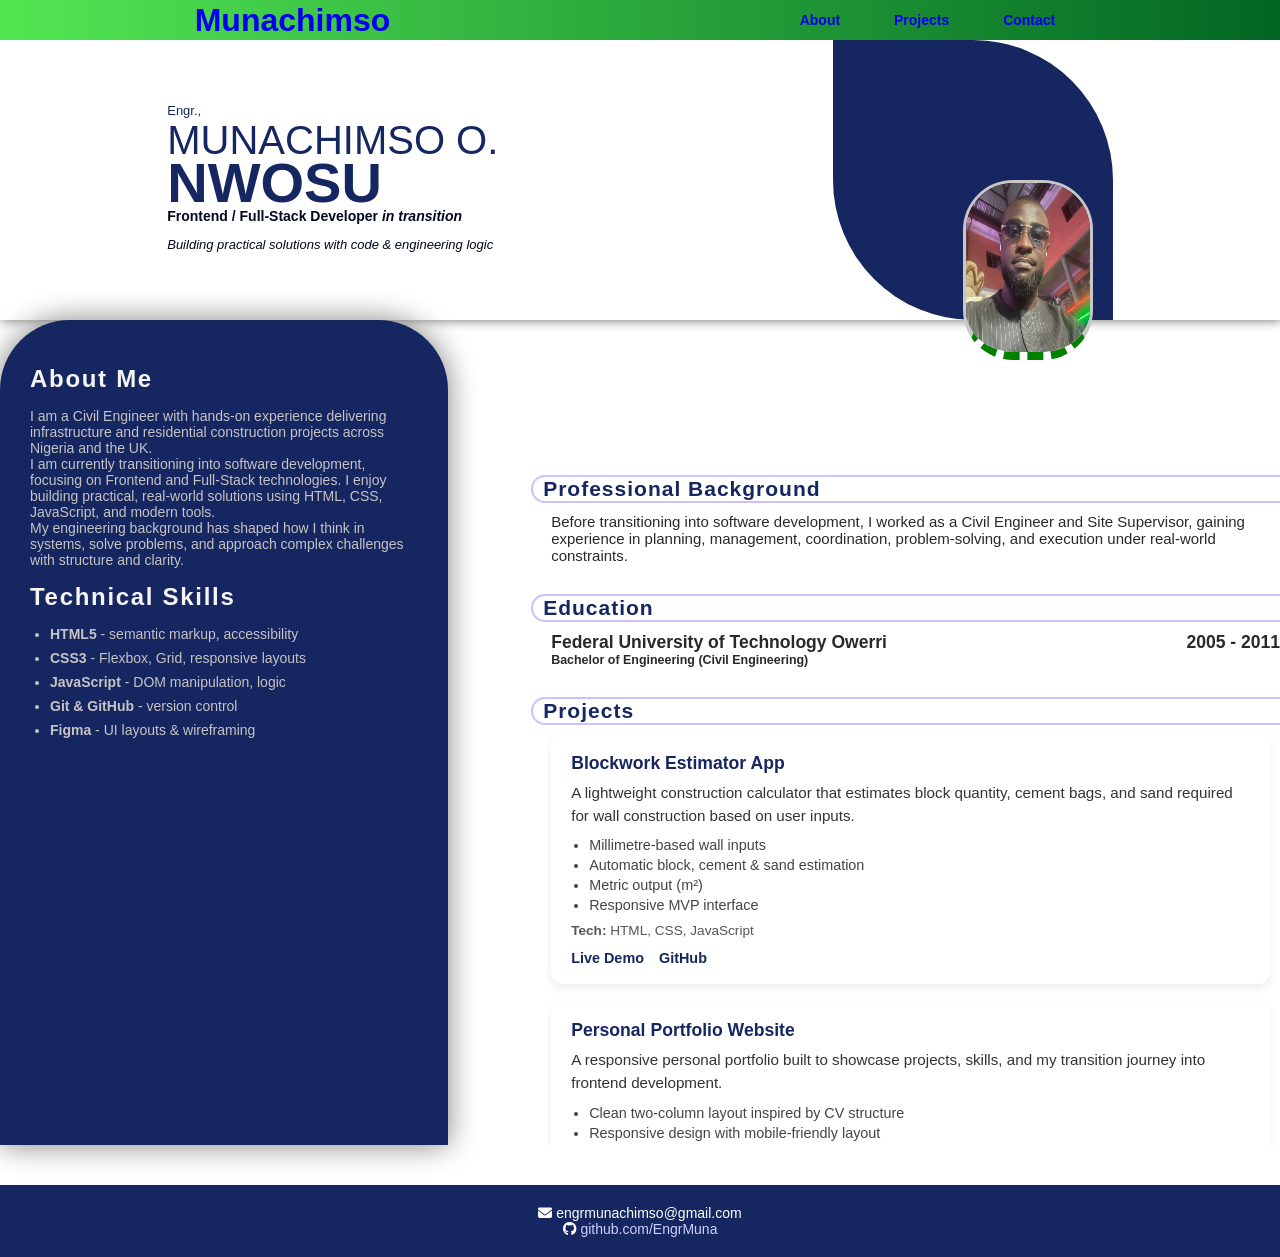
<file: index.html>
<!DOCTYPE html>
<html lang="en">
<head>
  <meta charset="UTF-8">
  <meta name="viewport" content="width=device-width, initial-scale=1.0">

  <link rel="stylesheet" href="./Css/content.css">
  <link rel="stylesheet" href="./Css/document_body.css">
  <link rel="stylesheet" href="./Css/nav_bar.css">

  <link rel="stylesheet" href="./Css/mediaQuery.css">
  
  <link rel="stylesheet" href="./fontawesome-free-6.4.0-web/css/all.css">

  <title>Munachimso Nwosu | Frontend Developer</title>
</head>

<body>
  <div class="container">

    <!-- NAVIGATION -->
    <nav class="nav_bar">
      <div class="logo">
        <a href="#">Munachimso</a>
      </div>

      <div class="links">
        <ul>
          <li><a href="#about">About</a></li>
          <li><a href="./Estimator/index.html" target="_blank">Projects</a></li>
          <li><a href="#contact">Contact</a></li>
        </ul>
      </div>
    </nav>

    <!-- HERO SECTION -->
    <section>
      <header class="hero">
        <div class="name">
          <span>Engr.,</span>
          <p>MUNACHIMSO O.</p>
          <h1>NWOSU</h1>

          <p class="tagline">
            Frontend / Full-Stack Developer <i>in transition</i><br>
            <span><i>Building practical solutions with code & engineering logic</i></span>
          </p>
        </div>

        <div class="img_bg_design">
          <div>
            <img src="./Images/IMG_-isodyn.jpg" alt="Profile photo">
          </div>
        </div>
      </header>
    </section>

    <!-- MAIN CONTENT -->
    <main>

      <!-- LEFT COLUMN -->
      <section class="about" id="about">
        <div class="about_container">

          <!-- ABOUT ME -->
          <div>
            <h3>About Me</h3>
            <p>
              I am a Civil Engineer with hands-on experience delivering infrastructure
              and residential construction projects across Nigeria and the UK.
            </p>
            <p>
              I am currently transitioning into software development, focusing on
              Frontend and Full-Stack technologies. I enjoy building practical,
              real-world solutions using HTML, CSS, JavaScript, and modern tools.
            </p>
            <p>
              My engineering background has shaped how I think in systems,
              solve problems, and approach complex challenges with structure and clarity.
            </p>
          </div>

          <!-- TECH SKILLS -->
          <div class="skills">
            <h3>Technical Skills</h3>
            <ul>
              <li><strong>HTML5</strong> - semantic markup, accessibility</li>
              <li><strong>CSS3</strong> - Flexbox, Grid, responsive layouts</li>
              <li><strong>JavaScript</strong> - DOM manipulation, logic</li>
              <li><strong>Git & GitHub</strong> - version control</li>
              <li><strong>Figma</strong> - UI layouts & wireframing</li>
            </ul>
          </div>

        </div>
      </section>

      <!-- RIGHT COLUMN -->
      <section>

        <div class="backgroundNeducation">

          <!-- BACKGROUND -->
          <h2 class="background">Professional Background</h2>
          <p class="experience_content">
            Before transitioning into software development, I worked as a Civil Engineer
            and Site Supervisor, gaining experience in planning, management, coordination,
            problem-solving, and execution under real-world constraints.
          </p>

          <!-- EDUCATION -->
          <h2 class="background">Education</h2>

          <div class="experience_content">
            <h3>
              Federal University of Technology Owerri
              <span class="date">2005 - 2011</span>
            </h3>
            <h5>Bachelor of Engineering (Civil Engineering)</h5>
          </div>

          <!-- PROJECTS -->
          <h2 class="background" id="projects">Projects</h2>

          <div class="projects_wrapper">
              <div class="project experience_content">
                <div class="project-card">

              <h4 class="project-title">Blockwork Estimator App</h4>

              <p class="project-desc">
                A lightweight construction calculator that estimates block quantity,
                cement bags, and sand required for wall construction based on user inputs.
              </p>

              <ul class="project-features">
                <li>Millimetre-based wall inputs</li>
                <li>Automatic block, cement & sand estimation</li>
                <li>Metric output (m²)</li>
                <li>Responsive MVP interface</li>
              </ul>

              <p class="project-tech">
                <strong>Tech:</strong> HTML, CSS, JavaScript
              </p>

              <div class="project-actions">
                <a href="./Estimator/index.html" target="_blank">Live Demo</a>
                <a href="https://github.com/EngrMuna/EngrMuna_Portfolio" target="_blank">GitHub</a>
              </div>

            </div>
          </div>

        <!-- Project 2 - Personal Portfolio Website-->

    <div class="project experience_content">
        <div class="project-card">

          <h4 class="project-title">Personal Portfolio Website</h4>

          <p class="project-desc">
            A responsive personal portfolio built to showcase projects, skills, and my transition journey into frontend development.
          </p>

          <ul class="project-features">
            <li>Clean two-column layout inspired by CV structure</li>
            <li>Responsive design with mobile-friendly layout</li>
            <li>Project cards with scrollable container</li>
            <li>Deployed using GitHub Pages</li>
          </ul>

          <p class="project-tech">
            <strong>Tech:</strong> HTML, CSS, JavaScript
          </p>

          <div class="project-actions">
            <a href="https://engrmuna.github.io/EngrMuna_Portfolio/" target="_blank">Live Demo</a>
            <a href="https://github.com/EngrMuna/EngrMuna_Portfolio" target="_blank">GitHub</a>
          </div>

        </div>
      </div>

<!-- Project 3 - Rock Paper Scissors game -->

      <div class="project experience_content">
          <div class="project-card">

            <h4 class="project-title">Rock Paper Scissors Game</h4>

            <p class="project-desc">
              A browser-based implementation of the classic Rock-Paper-Scissors game, built as an early JavaScript learning project.
            </p>

            <ul class="project-features">
              <li>Interactive gameplay against the computer</li>
              <li>Randomized computer choice logic</li>
              <li>Score tracking using JavaScript state</li>
              <li>Deployed as a standalone web app</li>
            </ul>

            <p class="project-tech">
              <strong>Tech:</strong> HTML, CSS, JavaScript
            </p>

            <div class="project-actions">
              <a href="https://engrmuna.github.io/Rock-Paper-Scissors-Game/" target="_blank">Live Demo</a>
              <a href="https://github.com/EngrMuna/Rock-Paper-Scissors-Game" target="_blank">GitHub</a>
            </div>

          </div>
        </div>

          </div>

        </div>
      </section>

    </main>

    <!-- FOOTER -->
    <footer class="footer" id="contact">
      <p><i class="fa-solid fa-envelope"></i> engrmunachimso@gmail.com</p>
      <p>
        <i class="fa-brands fa-github"></i>
        <a href="https://github.com/EngrMuna" target="_blank">github.com/EngrMuna</a>
      </p>
    </footer>

  </div>
</body>
</html>
</file>
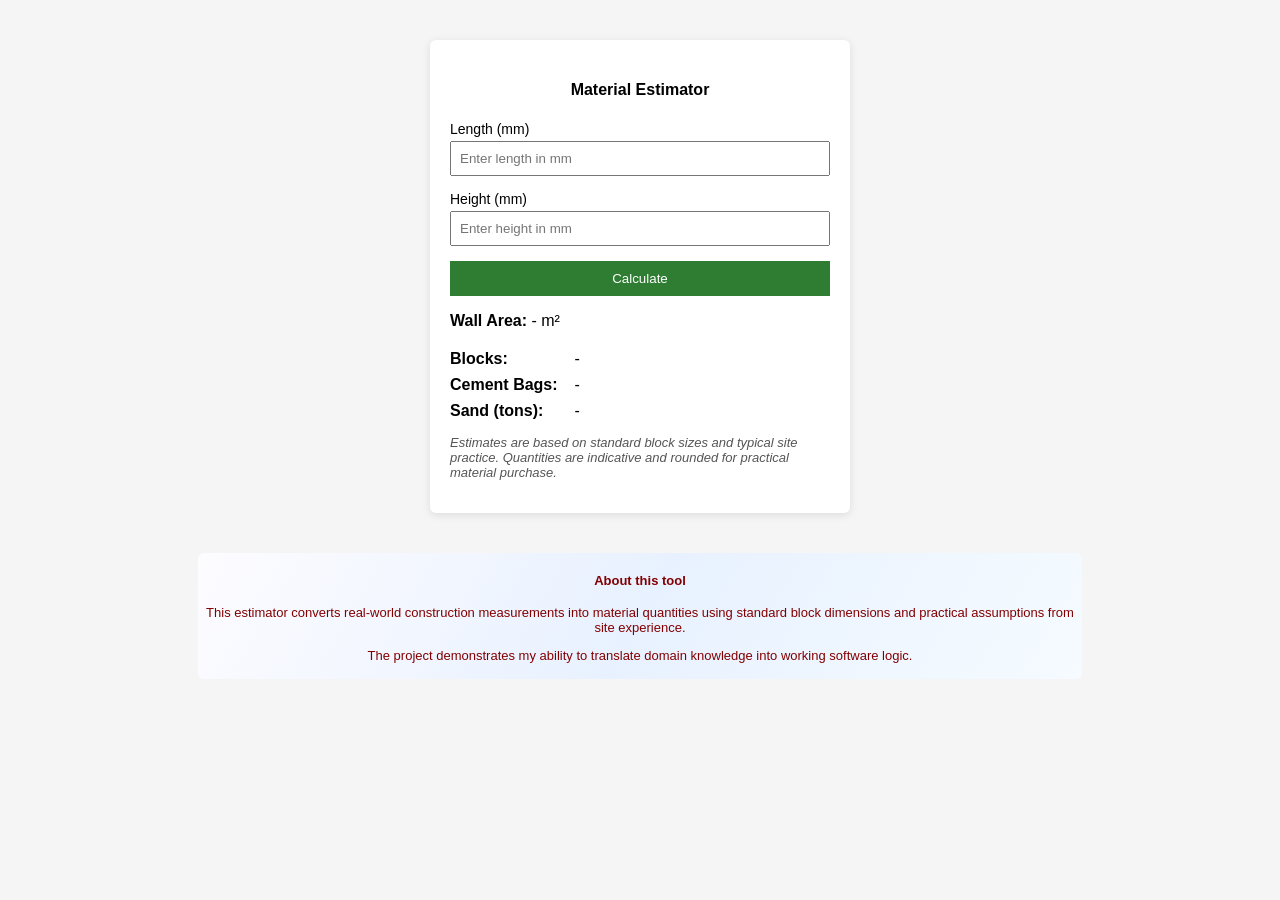
<file: Estimator/index.html>
<!DOCTYPE html>
<html lang="en">
<head>
    <meta charset="UTF-8">
    <meta name="viewport" content="width=device-width, initial-scale=1.0">

    <link rel="stylesheet" href="./Css/estimator.css">

    <title>Material Estimator</title>
</head>
<body>

    <div class="estimator">

  <h4>Material Estimator</h4>

  <div class="field">
    <label for="length">Length (mm)</label>
    <input type="number" id="length" placeholder="Enter length in mm">
  </div>

  <!-- <div class="field">
    <label for="width">Width (m)</label>
    <input type="number" id="width" placeholder="Enter width">
  </div> -->

  <div class="field">
    <label for="height">Height (mm)</label>
    <input type="number" id="height" placeholder="Enter height in mm">
  </div>

  <button id="calculateBtn" onclick="calculateWallArea()">Calculate</button>

  <p><strong>Wall Area:</strong>
    <!-- <span id="areaMM">-</span> mm² / -->
    <span id="areaM">-</span> m²
  </p>


  <div id="result">
    <p><strong>Blocks:</strong> <span id="blocks">-</span></p>
    <p><strong>Cement Bags:</strong> <span id="cement">-</span></p>
    <p><strong>Sand (tons):</strong> <span id="sand">-</span></p>
  </div>

  <div class="assumptions">
  <p>
    <em>
      Estimates are based on standard block sizes and typical site practice.
      Quantities are indicative and rounded for practical material purchase.
    </em>
  </p>
</div>
</div>

<section class="project_notes">
  <h4>About this tool</h4>
  <p>
    This estimator converts real-world construction measurements into
    material quantities using standard block dimensions and practical
    assumptions from site experience.
  </p>
  <p>
    The project demonstrates my ability to translate domain knowledge
    into working software logic.
  </p>
</section>




<script src="./Javascript/estimator.js"></script>
</body>
</html>
</file>
<file: Css/content.css>
/* HERO SECTION */
section .hero {
  display: flex;
  justify-content: space-around;
  align-items: center;
  box-shadow: 1px 1px 10px gray;
  margin-top: 40px;
}

.hero .name {
  color: #162660;
}

.name p:nth-child(2) {
  font-size: 2.5rem;
}

.name h1 {
  font-size: 3.5rem;
  line-height: 0.7;
}

.name span {
  font-weight: lighter;
  font-size: small;
}

.name .tagline {
  line-height: 2;
  color: #01071f;
  font-weight: bold;
}

/* IMAGE DESIGN */
.img_bg_design {
  background: #162660;
  padding: 140px;
  border-radius: 0 50% 0;
  position: relative;
}

.img_bg_design img {
  width: 130px;
  height: 180px;
  border-radius: 50px;
  border: 3px solid rgb(201, 198, 198);
  border-bottom: 8px dashed green;
  position: absolute;
  right: 20px;
}

/* MAIN LAYOUT */
main {
  display: flex;
}

main section:nth-child(1) {
  max-width: 35%;
  padding: 30px;
  background: #162660;
  color: rgb(196, 196, 196);
  border-radius: 70px 70px 0 0;
  box-shadow: 0px 0px 30px gray;
}

main section:nth-child(2) {
  flex: 1;
}

/* ABOUT */
.about h3 {
  font-size: 1.5rem;
  letter-spacing: 1.7px;
  margin: 15px 0;
  color: whitesmoke;
}

/* SKILLS */
.skills ul li {
  margin: 0 0 8px 20px;
}

/* RIGHT SIDE CONTENT */
.backgroundNeducation {
  padding: 15% 0 0 10%;
}

.background {
  border: 2px solid #cec0ff;
  border-right: none;
  border-radius: 20px 0 0 20px;
  padding-left: 10px;
  color: #162660;
  letter-spacing: 1px;
  margin-top: 30px;
}

.experience_content {
  margin-top: 10px;
  padding-left: 20px;
  /* color: #162660; */
  color: rgb(41, 41, 41);
  font-size: 15px;
}

.about .experience_content p {
  color: rgb(196, 196, 196);
}

.experience_content .date {
  float: right;
}

/* PROJECT */
/* PROJECT WRAPPER (SCROLL CONTAINER) */
.projects_wrapper {
  max-height: 420px;
  overflow-y: auto;
  padding-right: 10px;
}

/* PROJECT CARD */
.project-card {
  background: #ffffff;
  border-radius: 12px;
  padding: 18px 20px;
  margin-bottom: 18px;
  box-shadow: 0 4px 10px rgba(0, 0, 0, 0.08);
}

/* TITLE */
.project-title {
  color: #162660;
  font-size: 1.1rem;
  margin-bottom: 8px;
}

/* DESCRIPTION */
.project-desc {
  font-size: 0.95rem;
  color: #333;
  line-height: 1.5;
  margin-bottom: 10px;
}

/* FEATURES */
.project-features {
  margin-left: 18px;
  margin-bottom: 10px;
}

.project-features li {
  font-size: 0.9rem;
  margin-bottom: 4px;
  color: #444;
}

/* TECH STACK */
.project-tech {
  font-size: 0.85rem;
  color: #555;
  margin-bottom: 12px;
}

/* ACTION LINKS */
.project-actions {
  display: flex;
  gap: 15px;
}

.project-actions a {
  font-size: 0.9rem;
  text-decoration: none;
  color: #162660;
  font-weight: bold;
}

.project-actions a:hover {
  text-decoration: underline;
}


/* FOOTER */
.footer {
  margin-top: 40px;
  padding: 20px;
  text-align: center;
  background: #162660;
  color: white;
}

.footer a {
  color: #cfcfff;
  text-decoration: none;
}

.footer a:hover {
  text-decoration: underline;
}
</file>
<file: Css/document_body.css>
* {
    box-sizing: border-box;
    margin: 0;
    padding: 0;
}

body {
    font-size: 14px;
    font-family: 'Segoe UI', Tahoma, Geneva, Verdana, sans-serif;
    height: 100vh;
    overflow-x: hidden;
}
</file>
<file: Css/nav_bar.css>
.nav_bar {
    display: flex;
    justify-content: space-around;
    align-items: center;
    background: linear-gradient(to right, rgb(83, 231, 83), rgb(1, 102, 35));
    height: 40px;
    position: fixed;
    top: 0;
    left: 0;
    right: 0;
    z-index: 2000;
}

.nav_bar ul li {
    display: inline-block;
    list-style-type: none;
    font-weight: bold;
    padding: 6px 20px;
    border-radius: 5px;
    color: aliceblue;
}

.nav_bar ul a {
    margin-right: 10px;
    text-decoration: none;
}

.logo a {
    font-weight: bolder;
    font-size: xx-large;
    text-decoration: none;
}

/* NAV BAR DESIGN ENDS HERE */
</file>
<file: Css/mediaQuery.css>
/* =========================
   MOBILE RESPONSIVENESS
   ========================= */

@media (max-width: 768px) {

    /* Nav links */
   .links ul li:last-child {
        display: none;
    }

  /* Hero section */
  .hero {
    flex-direction: column;
    text-align: center;
    padding: 20px;
  }

  .img_bg_design {
    padding: 60px;
    margin-top: 20px;
  }

  .img_bg_design img {
    position: static;
    margin: 0 auto;
    display: block;
  }

  /* Main layout */
  main {
    flex-direction: column;
  }

  main section:nth-child(1),
  main section:nth-child(2) {
    max-width: 100%;
    border-radius: 0;
  }

  /* About + contact */
  .about_container {
    display: block;
  }

  /* Background / experience spacing */
  .backgroundNeducation {
    padding: 40px 20px;
  }

  /* Text scaling */
  h1 {
    font-size: 2.2rem;
  }

  .name p:nth-child(2) {
    font-size: 1.8rem;
  }
}
</file>
<file: Estimator/Css/estimator.css>
* {
  box-sizing: border-box;
}

body {
  font-family: Arial, sans-serif;
  background: #f5f5f5;
}

.estimator {
  max-width: 420px;
  margin: 40px auto;
  background: #ffffff;
  padding: 20px;
  border-radius: 6px;
  box-shadow: 0 2px 8px rgba(0,0,0,0.1);
}

.estimator h4 {
  text-align: center;
}

.field {
  margin-bottom: 15px;
}

label {
  display: block;
  font-size: 14px;
  margin-bottom: 4px;
}

input, select {
  width: 100%;
  padding: 8px;
}

button {
  width: 100%;
  padding: 10px;
  background: #2e7d32; /* calm green */
  color: white;
  border: none;
  cursor: pointer;
}

button:hover {
  background: #256428;
}

#result {
  margin-top: 20px;
}

#result p {
  margin: 8px 0;
}

#result strong {
  display: inline-block;
  min-width: 120px;
}

.assumptions {
  font-size: 13px;
  color: #555;
  margin-top: 15px;
}

.project_notes {
  text-align: center;
  background: linear-gradient(
  120deg,#fdfcff,#e8f1ff,#f5fbff);
  color: rgb(131, 0, 0);
  font-size: small;
  width: 70%;
  margin: 0 auto;
  padding: 3px 8px;
  border-radius: 6px;
}
</file>
